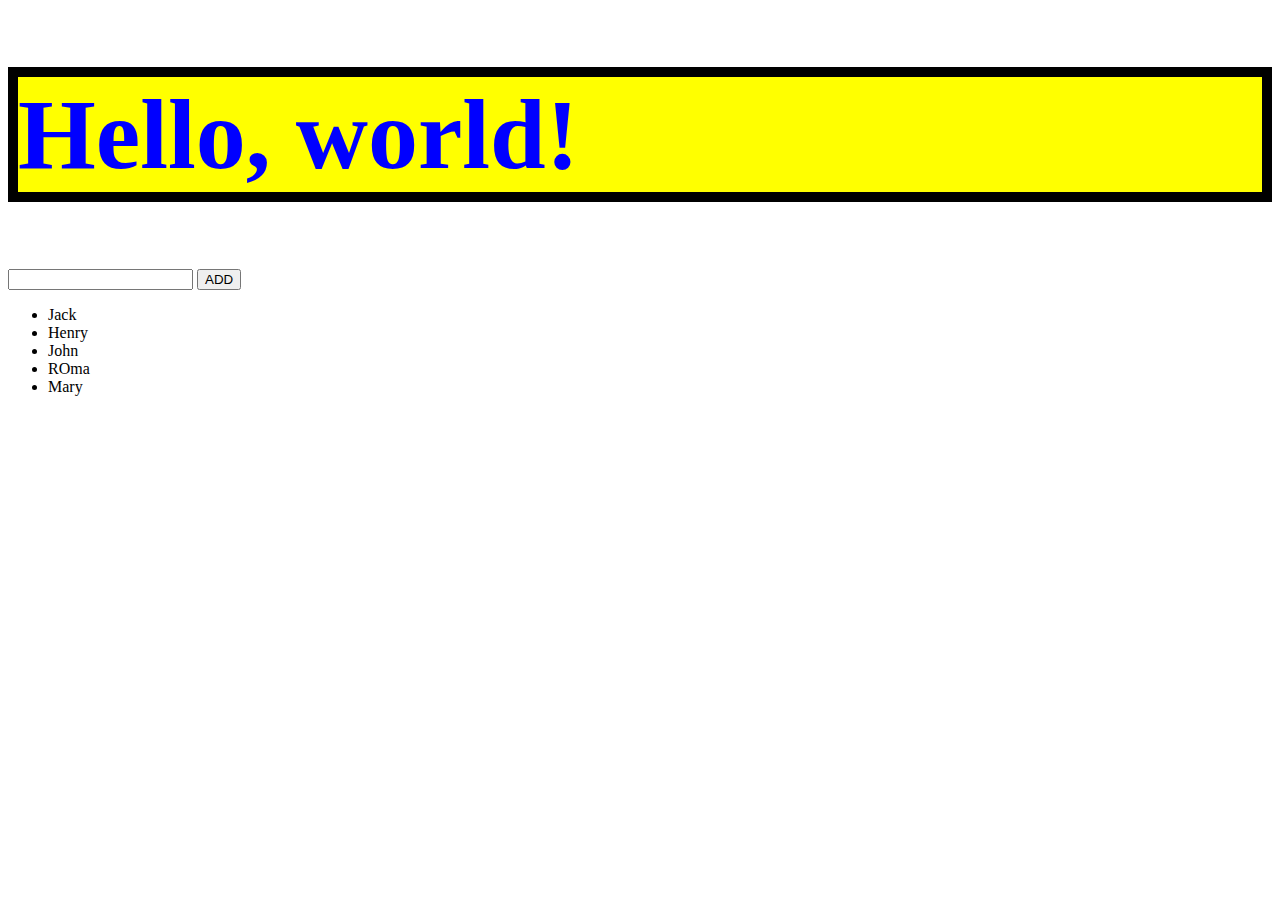
<file: index.html>
<!DOCTYPE html>
<html>

<head>
    <meta charset="utf-8">
    <meta http-equiv="X-UA-Compatible" content="IE=edge">
    <title></title>
    <meta name="description" content="">
    <meta name="viewport" content="width=device-width, initial-scale=1">
    <link rel="stylesheet" href="style.css">
</head>

<body>
    <h1 class="h1">Hello, world!</h1>
    <!-- <button class="buttonr">RED</button>
    <button class="buttong">green</button> -->
    <input type="text" class='addlist'>
    <button class="add">ADD</button>
    <ul class="name-list">
        <li>Jack</li>
        <li>Henry</li>
        <li>John</li>
        <li>ROma</li>
        <li>Mary</li>
    </ul>
    <script src="app.js"></script>
</body>

</html>
</file>
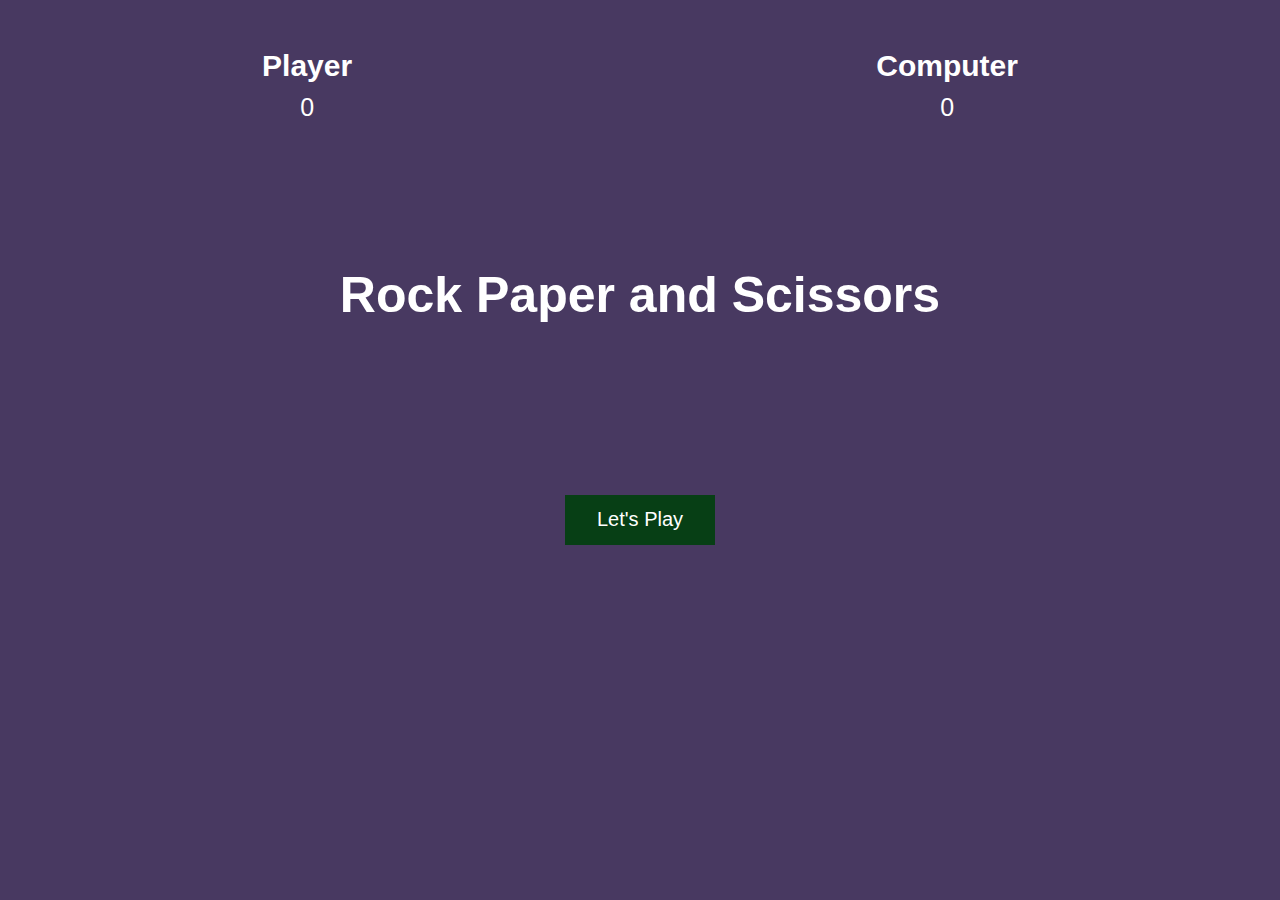
<file: Game_Tosh_Qaychi_qogoz/index.html>
<!DOCTYPE html>
<html lang="en">

<head>
    <meta charset="UTF-8">
    <meta http-equiv="X-UA-Compatible" content="IE=edge">
    <meta name="viewport" content="width=device-width, initial-scale=1.0">
    <link rel="stylesheet" href="style.css">
    <title>GAME</title>
</head>

<body>
    <section class="game">
        <div class="score">
            <div class="player-score">
                <h2>Player</h2>
                <p>0</p>
            </div>

            <div class="computer-score">
                <h2>Computer</h2>
                <p>0</p>
            </div>
        </div>

        <div class="intro">
            <h1>Rock Paper and Scissors</h1>
            <button>Let's Play</button>
        </div>

        <div class="match fadeOut">
            <h2 class="winner">Choose an option</h2>
            <div class="hands">
                <img src="./png/rock.png" alt="" class="player-hand">
                <img src="./png/rock.png" alt="" class="computer-hand">
            </div>
            <div class="options">
                <button class="rock">rock</button>
                <button class="paper">paper</button>
                <button class="scissors">scissors</button>
            </div>
        </div>
    </section>
    <script src="app.js"></script>
</body>

</html>
</file>
<file: style.css>
.h1 {
    color: blue;
    font-size: 100px;
    border: 10px solid black;
    background-color: yellow;
}

.h1r {
    color: blue;
    font-size: 100px;
    border: 10px solid black;
    background-color: red;
}

.h1g {
    color: blue;
    font-size: 100px;
    border: 10px solid black;
    background-color: green;
}
</file>
<file: Game_Tosh_Qaychi_qogoz/style.css>
* {
    margin: 0;
    padding: 0;
    box-sizing: border-box;
}

section {
    height: 100vh;
    background-color: rgb(72, 57, 97);
    font-family: sans-serif;
}

.score {
    color: white;
    height: 20vh;
    display: flex;
    justify-content: space-around;
    align-items: center;
}

.score h2 {
    font-size: 30px;
}

.score p {
    text-align: center;
    padding: 10px;
    font-size: 25px;
}

.intro {
    color: white;
    height: 50vh;
    display: flex;
    flex-direction: column;
    align-items: center;
    justify-content: space-around;
    transition: opacity 0.5s ease;
}

.intro h1 {
    font-size: 50px;
}

.intro button,
.match button {
    width: 150px;
    height: 50px;
    background: rgb(7, 63, 21);
    color: rgb(255, 255, 255);
    border: none;
    font-size: 20px;
    cursor: pointer;
}

.match {
    position: absolute;
    top: 50%;
    left: 50%;
    transform: translate(-50%, -50%);
    transition: opacity 0.5s ease 0.5s;
}

.winner {
    color: white;
    text-align: center;
    font-size: 50px;
}

.hands,
.options {
    display: flex;
    justify-content: space-around;
    align-items: center;
}

.player-hand {
    transform: rotatey(180deg)
}

div.fadeOut {
    opacity: 0;
    pointer-events: none;
}

div.fadeIn {
    opacity: 1;
    pointer-events: all;
}

@keyframes shakePlayer {
    0% {
        transform: rotateY(180deg) translateY(0px);
    }
    15% {
        transform: rotateY(180deg) translateY(-50px);
    }
    25% {
        transform: rotateY(180deg) translateY(0px);
    }
    35% {
        transform: rotateY(180deg) translateY(-50px);
    }
    50% {
        transform: rotateY(180deg) translateY(0px);
    }
    65% {
        transform: rotateY(180deg) translateY(-50px);
    }
    75% {
        transform: rotateY(180deg) translateY(0px);
    }
    85% {
        transform: rotateY(180deg) translateY(-50px);
    }
    100% {
        transform: rotateY(180deg) translateY(0px);
    }
}

@keyframes shakeComputer {
    0% {
        transform: translateY(0px);
    }
    15% {
        transform: translateY(-50px);
    }
    25% {
        transform: translateY(0px);
    }
    35% {
        transform: translateY(-50px);
    }
    50% {
        transform: translateY(0px);
    }
    65% {
        transform: translateY(-50px);
    }
    75% {
        transform: translateY(0px);
    }
    85% {
        transform: translateY(-50px);
    }
    100% {
        transform: translateY(0px);
    }
}
</file>
